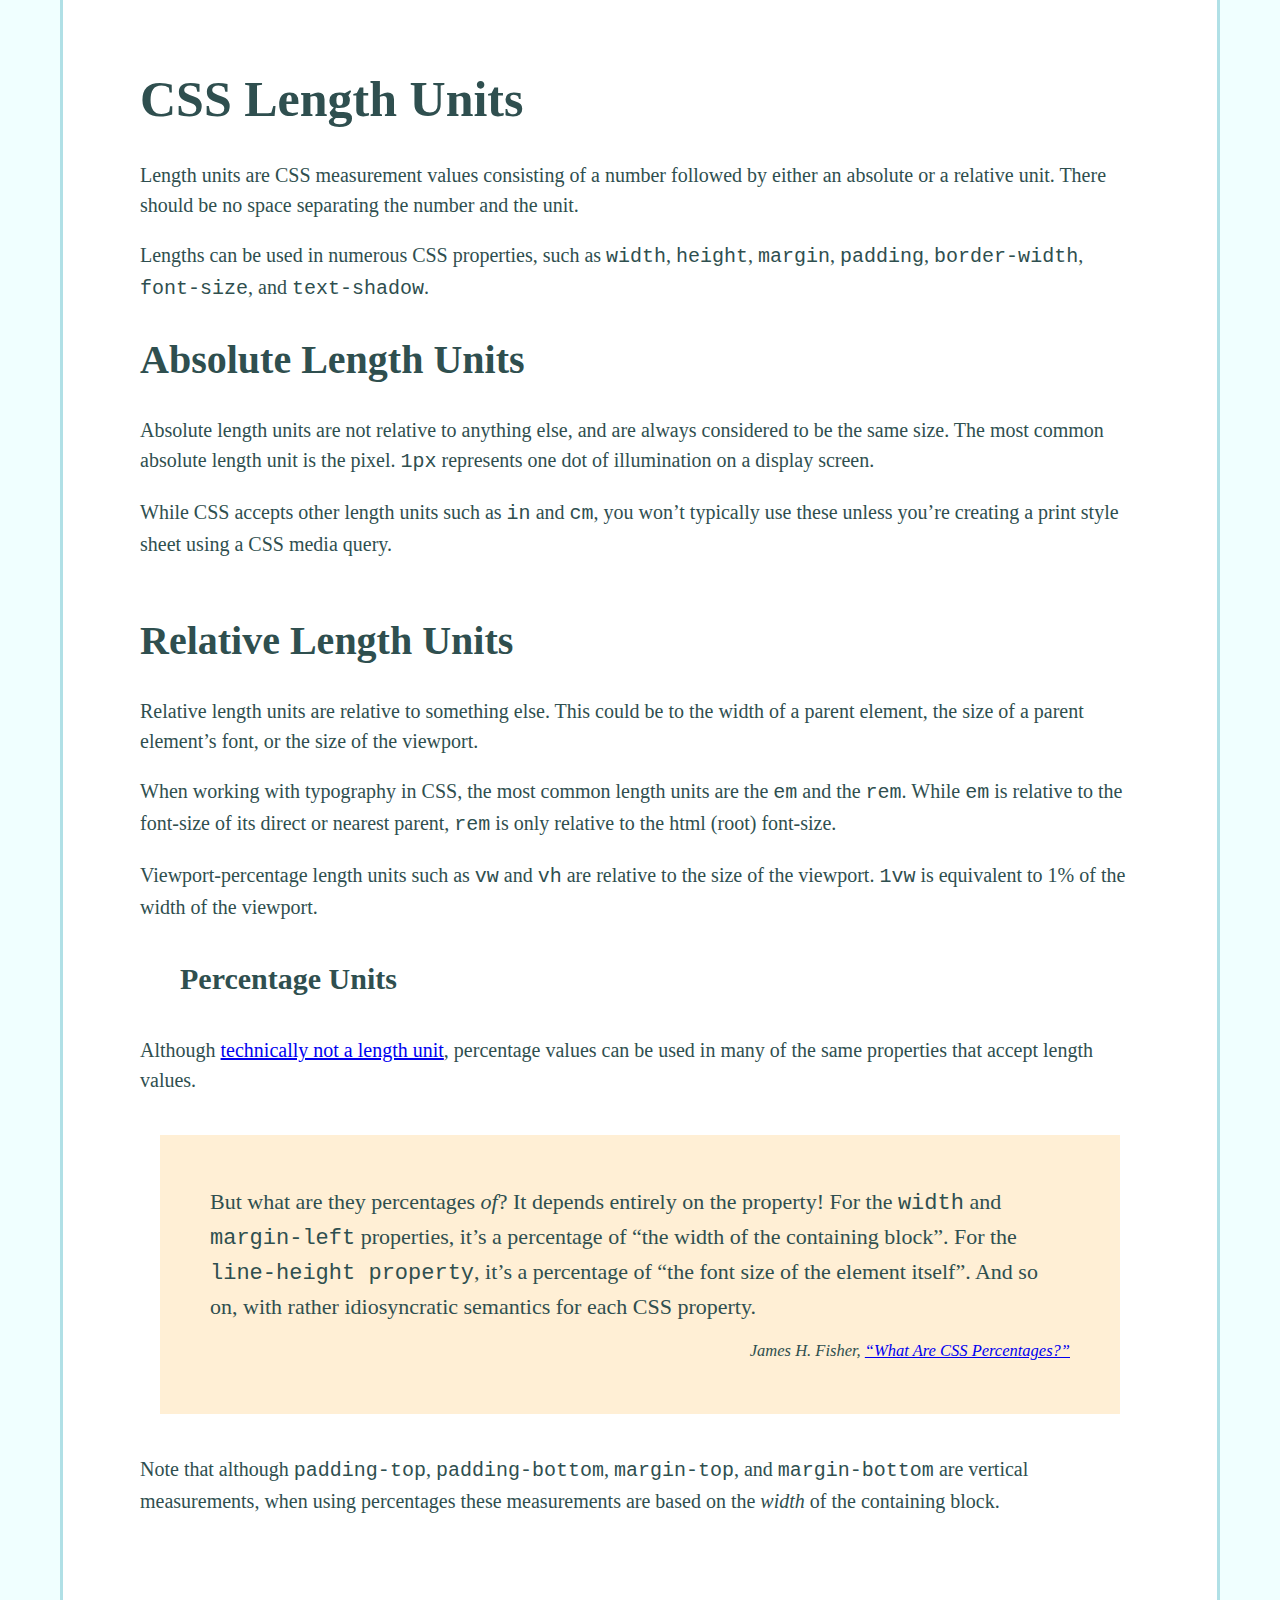
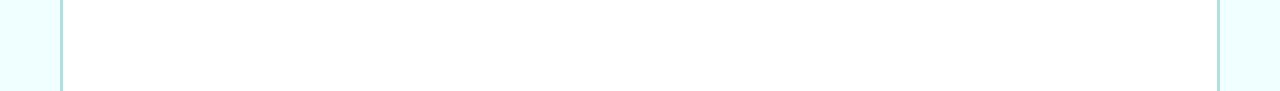
<file: Challenges/unit1-challenge/Unit2/Challenge1/index.html>
<!DOCTYPE html>
<html lang="en">
  <head>
    <meta charset="UTF-8" />
    <meta http-equiv="X-UA-Compatible" content="IE=edge" />
    <meta name="viewport" content="width=device-width, initial-scale=1.0" />
    <title>Practice CSS Length Units</title>
    <link rel="stylesheet" href="style.css" />
  </head>
  <body>
    <main>
      <article>
        <h1>CSS Length Units</h1>
        <p>
          Length units are CSS measurement values consisting of a number
          followed by either an absolute or a relative unit. There should be no
          space separating the number and the unit.
        </p>
        <p>
          Lengths can be used in numerous CSS properties, such as
          <code>width</code>, <code>height</code>, <code>margin</code>,
          <code>padding</code>, <code>border-width</code>,
          <code>font-size</code>, and <code>text-shadow</code>.
        </p>

        <section>
          <h2>Absolute Length Units</h2>
          <p>
            Absolute length units are not relative to anything else, and are
            always considered to be the same size. The most common absolute
            length unit is the pixel. <code>1px</code> represents one dot of
            illumination on a display screen.
          </p>
          <p>
            While CSS accepts other length units such as <code>in</code> and
            <code>cm</code>, you won’t typically use these unless you’re
            creating a print style sheet using a CSS media query.
          </p>
        </section>

        <section>
          <h2>Relative Length Units</h2>
          <p>
            Relative length units are relative to something else. This could be
            to the width of a parent element, the size of a parent element’s
            font, or the size of the viewport.
          </p>
          <p>
            When working with typography in CSS, the most common length units
            are the <code>em</code> and the <code>rem</code>. While
            <code>em</code> is relative to the font-size of its direct or
            nearest parent, <code>rem</code> is only relative to the html (root)
            font-size.
          </p>
          <p>
            Viewport-percentage length units such as <code>vw</code> and
            <code>vh</code> are relative to the size of the viewport.
            <code>1vw</code> is equivalent to 1% of the width of the viewport.
          </p>
          <h3>Percentage Units</h3>
          <p>
            Although
            <a href="https://developer.mozilla.org/en-US/docs/Web/CSS/length"
              >technically not a length unit</a
            >, percentage values can be used in many of the same properties that
            accept length values.
          </p>
          <blockquote>
            But what are they percentages <em>of</em>? It depends entirely on
            the property! For the <code>width</code> and
            <code>margin-left</code> properties, it’s a percentage of “the width
            of the containing block”. For the <code>line-height property</code>,
            it’s a percentage of “the font size of the element itself”. And so
            on, with rather idiosyncratic semantics for each CSS property.
            <cite
              >James H. Fisher,
              <a
                href="https://jameshfisher.com/2019/12/29/what-are-css-percentages/"
                >“What Are CSS Percentages?”</a
              ></cite
            >
          </blockquote>
          <p>
            Note that although <code>padding-top</code>,
            <code>padding-bottom</code>, <code>margin-top</code>, and
            <code>margin-bottom</code> are vertical measurements, when using
            percentages these measurements are based on the <em>width</em> of
            the containing block.
          </p>
        </section>
      </article>
    </main>
  </body>
</html>
</file>
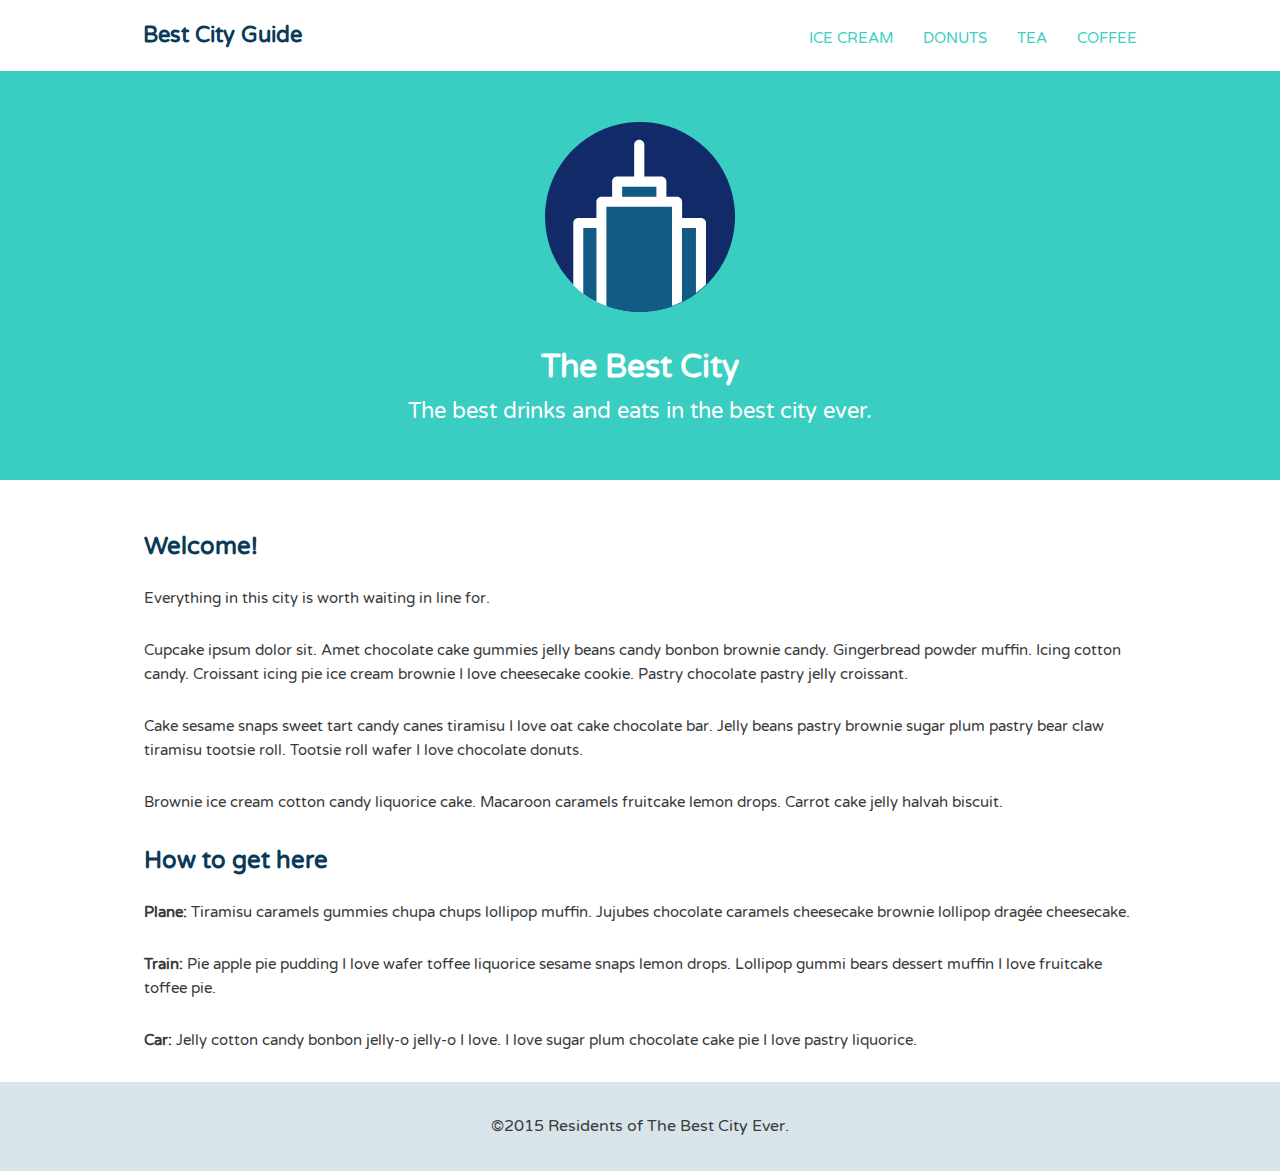
<file: Challenges/unit1-challenge/Unit2/3-building-a-layout-with-flexbox/1-navigation-bar-with-flexbox/final/index.html>
<!DOCTYPE html>
<html>
<head>
	<meta name="viewport" content="width=device-width, initial-scale=1.0">
	<title>Best City Guide</title>
	<link href='https://fonts.googleapis.com/css?family=Varela+Round' rel='stylesheet' type='text/css'>
	<link rel="stylesheet" href="css/base.css">
	<link rel="stylesheet" href="css/flexbox.css">
</head>
<body>
	
	<header class="main-header">
		<h1 class="name"><a href="#">Best City Guide</a></h1>
		<ul class="main-nav">
			<li><a href="#">ice cream</a></li>
			<li><a href="#">donuts</a></li>
			<li><a href="#">tea</a></li>
			<li><a href="#">coffee</a></li>
		</ul>
	</header><!--/.main-header-->   

	<div class="banner">
		<img class="logo" src="img/city-logo.svg" alt="City">
		<h1 class="headline">The Best City</h1>
		<span class="tagline">The best drinks and eats in the best city ever.</span>
	</div><!--/.banner-->
	
	<div class="row">		
		<div class="primary col">
			<h2>Welcome!</h2>
			<p>Everything in this city is worth waiting in line for.</p>
			<p>Cupcake ipsum dolor sit. Amet chocolate cake gummies jelly beans candy bonbon brownie candy. Gingerbread powder muffin. Icing cotton candy. Croissant icing pie ice cream brownie I love cheesecake cookie. Pastry chocolate pastry jelly croissant.</p>
			<p>Cake sesame snaps sweet tart candy canes tiramisu I love oat cake chocolate bar. Jelly beans pastry brownie sugar plum pastry bear claw tiramisu tootsie roll. Tootsie roll wafer I love chocolate donuts.</p>
			<p>Brownie ice cream cotton candy liquorice cake. Macaroon caramels fruitcake lemon drops. Carrot cake jelly halvah biscuit. </p>
		</div><!--/.primary-->
		
		<div class="secondary col">
			<h2>How to get here</h2>
			<p><strong>Plane: </strong>Tiramisu caramels gummies chupa chups lollipop muffin. Jujubes chocolate caramels cheesecake brownie lollipop drag&#233;e cheesecake.</p>
			<p><strong>Train: </strong>Pie apple pie pudding I love wafer toffee liquorice sesame snaps lemon drops. Lollipop gummi bears dessert muffin I love fruitcake toffee pie.</p>
			<p><strong>Car: </strong>Jelly cotton candy bonbon jelly-o jelly-o I love. I love sugar plum chocolate cake pie I love pastry liquorice.</p>
		</div><!--/.secondary-->
	</div>
	
	<footer class="main-footer">
		<span>&copy;2015 Residents of The Best City Ever.</span>
	</footer>
	
</body>
</html>
</file>
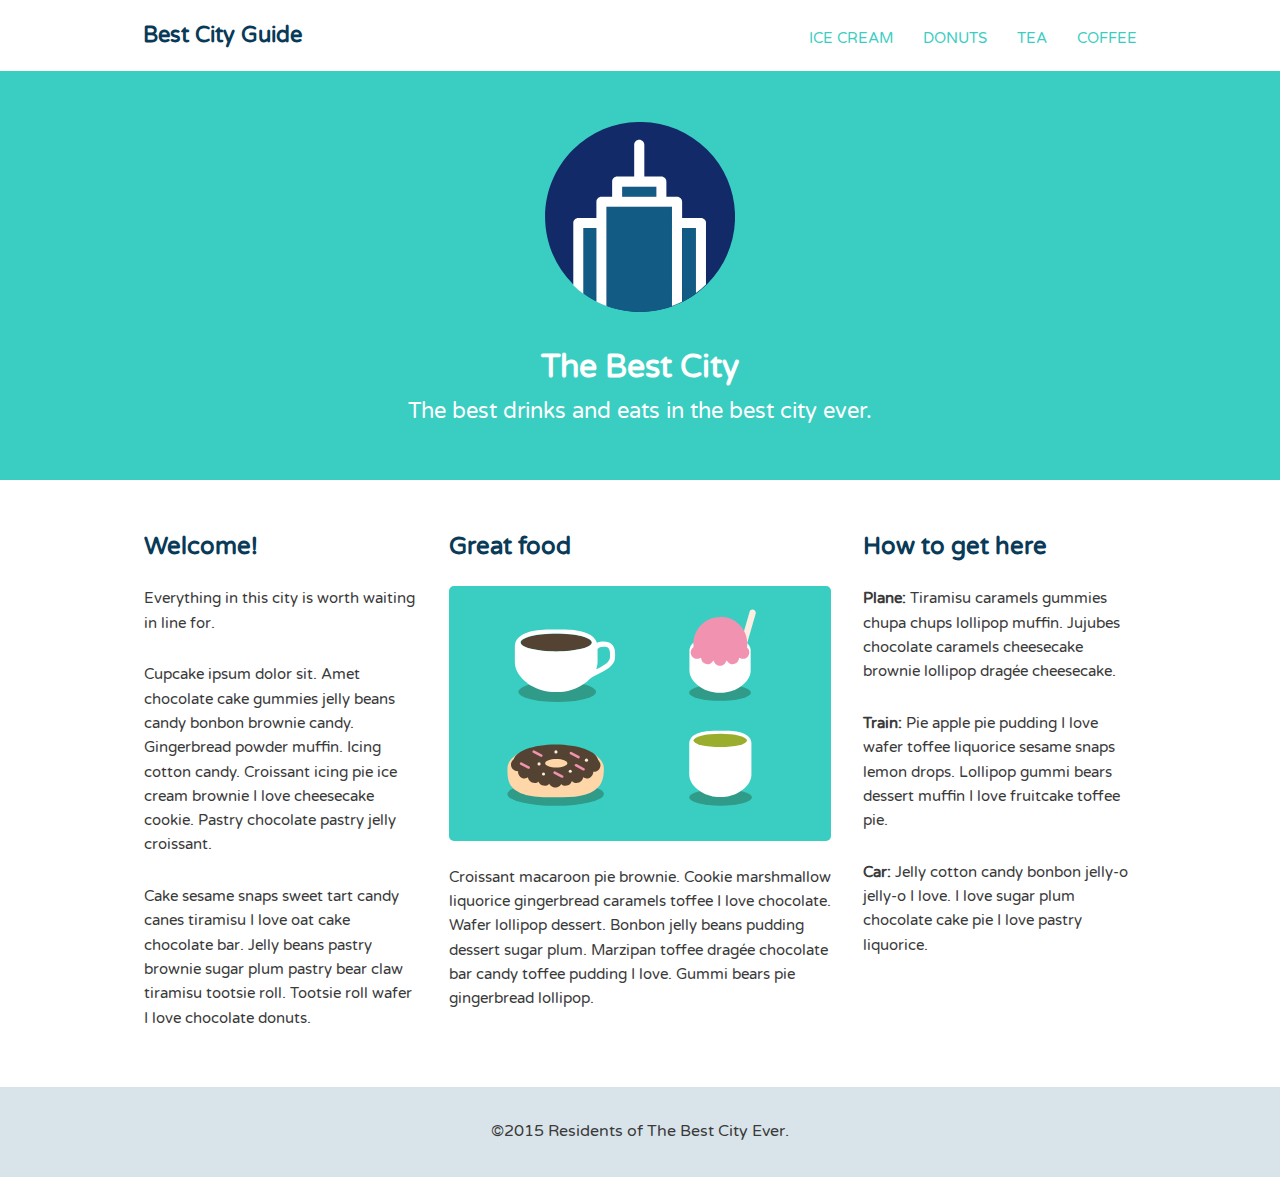
<file: Challenges/unit1-challenge/Unit2/3-building-a-layout-with-flexbox/3-three-column-layout-with-flexbox/final/index.html>
<!DOCTYPE html>
<html>
<head>
	<meta name="viewport" content="width=device-width, initial-scale=1.0">
	<title>Best City Guide</title>
	<link href='https://fonts.googleapis.com/css?family=Varela+Round' rel='stylesheet' type='text/css'>
	<link rel="stylesheet" href="css/base.css">
	<link rel="stylesheet" href="css/flexbox.css">
</head>
<body>
	
	<header class="main-header">
		<h1 class="name"><a href="#">Best City Guide</a></h1>
		<ul class="main-nav">
			<li><a href="#">ice cream</a></li>
			<li><a href="#">donuts</a></li>
			<li><a href="#">tea</a></li>
			<li><a href="#">coffee</a></li>
		</ul>
	</header><!--/.main-header-->   

	<div class="banner">
		<img class="logo" src="img/city-logo.svg" alt="City">
		<h1 class="headline">The Best City</h1>
		<span class="tagline">The best drinks and eats in the best city ever.</span>
	</div><!--/.banner-->
	
	<div class="row">		
		<div class="primary col">
			<h2>Great food</h2>
			<img class="feat-img" src="img/treats.svg" alt="Drinks and eats">
			<p>Croissant macaroon pie brownie. Cookie marshmallow liquorice gingerbread caramels toffee I love chocolate. Wafer lollipop dessert. Bonbon jelly beans pudding dessert sugar plum. Marzipan toffee drag&#233;e chocolate bar candy toffee pudding I love. Gummi bears pie gingerbread lollipop.</p>
		</div><!--/.primary-->
		
		<div class="secondary col">
			<h2>Welcome!</h2>
			<p>Everything in this city is worth waiting in line for.</p>
			<p>Cupcake ipsum dolor sit. Amet chocolate cake gummies jelly beans candy bonbon brownie candy. Gingerbread powder muffin. Icing cotton candy. Croissant icing pie ice cream brownie I love cheesecake cookie. Pastry chocolate pastry jelly croissant.</p>
			<p>Cake sesame snaps sweet tart candy canes tiramisu I love oat cake chocolate bar. Jelly beans pastry brownie sugar plum pastry bear claw tiramisu tootsie roll. Tootsie roll wafer I love chocolate donuts.</p>
		</div><!--/.secondary-->
		
		<div class="tertiary col">
			<h2>How to get here</h2>
			<p><strong>Plane: </strong>Tiramisu caramels gummies chupa chups lollipop muffin. Jujubes chocolate caramels cheesecake brownie lollipop drag&#233;e cheesecake.</p>
			<p><strong>Train: </strong>Pie apple pie pudding I love wafer toffee liquorice sesame snaps lemon drops. Lollipop gummi bears dessert muffin I love fruitcake toffee pie.</p>
			<p><strong>Car: </strong>Jelly cotton candy bonbon jelly-o jelly-o I love. I love sugar plum chocolate cake pie I love pastry liquorice.</p>
		</div><!--/.tertiary-->	
	</div>
	
	<footer class="main-footer">
		<span>&copy;2015 Residents of The Best City Ever.</span>
	</footer>
	
</body>
</html>
</file>
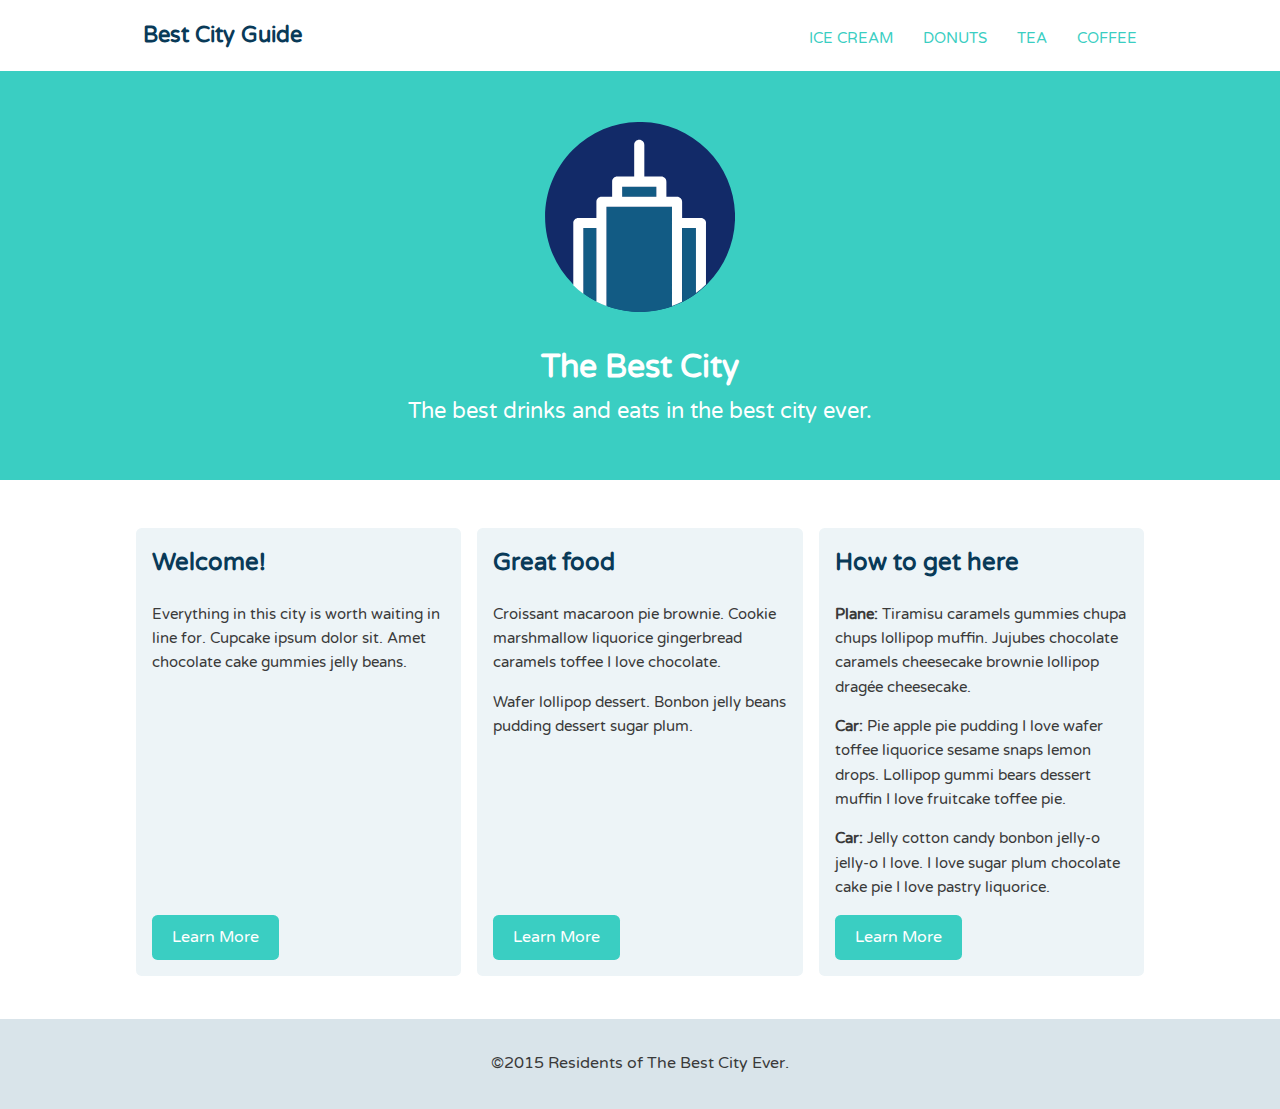
<file: Challenges/unit1-challenge/Unit2/3-building-a-layout-with-flexbox/4-aligning-items-to-bottom-of-column/final/index.html>
<!DOCTYPE html>
<html>
<head>
	<meta name="viewport" content="width=device-width, initial-scale=1.0">
	<title>Best City Guide</title>
	<link href='https://fonts.googleapis.com/css?family=Varela+Round' rel='stylesheet' type='text/css'>
	<link rel="stylesheet" href="css/base.css">
	<link rel="stylesheet" href="css/flexbox.css">
</head>
<body>
	
	<header class="main-header">
		<h1 class="name"><a href="#">Best City Guide</a></h1>
		<ul class="main-nav">
			<li><a href="#">ice cream</a></li>
			<li><a href="#">donuts</a></li>
			<li><a href="#">tea</a></li>
			<li><a href="#">coffee</a></li>
		</ul>
	</header><!--/.main-header-->   

	<div class="banner">
		<img class="logo" src="img/city-logo.svg" alt="City">
		<h1 class="headline">The Best City</h1>
		<span class="tagline">The best drinks and eats in the best city ever.</span>
	</div><!--/.banner-->
	
	<div class="row">
		<div class="primary col">
			<h2>Welcome!</h2>
			<p>Everything in this city is worth waiting in line for. Cupcake ipsum dolor sit. Amet chocolate cake gummies jelly beans.</p>
			<a class="button" href="#">Learn More</a>
		</div><!--/.primary-->
		
		<div class="secondary col">
			<h2>Great food</h2>
			<p>Croissant macaroon pie brownie. Cookie marshmallow liquorice gingerbread caramels toffee I love chocolate.</p>
			<p>Wafer lollipop dessert. Bonbon jelly beans pudding dessert sugar plum.</p>
			<a class="button" href="#">Learn More</a>
		</div><!--/.secondary-->
			
		<div class="tertiary col">
			<h2>How to get here</h2>
			<p><strong>Plane: </strong>Tiramisu caramels gummies chupa chups lollipop muffin. Jujubes chocolate caramels cheesecake brownie lollipop drag&#233;e cheesecake.</p>
			<p><strong>Car: </strong>Pie apple pie pudding I love wafer toffee liquorice sesame snaps lemon drops. Lollipop gummi bears dessert muffin I love fruitcake toffee pie.</p>
			<p><strong>Car: </strong>Jelly cotton candy bonbon jelly-o jelly-o I love. I love sugar plum chocolate cake pie I love pastry liquorice.</p>
			<a class="button" href="#">Learn More</a>
		</div><!--/.tertiary-->	
	</div>
	
	<footer class="main-footer">
		<span>&copy;2015 Residents of The Best City Ever.</span>
	</footer>
	
</body>
</html>
</file>
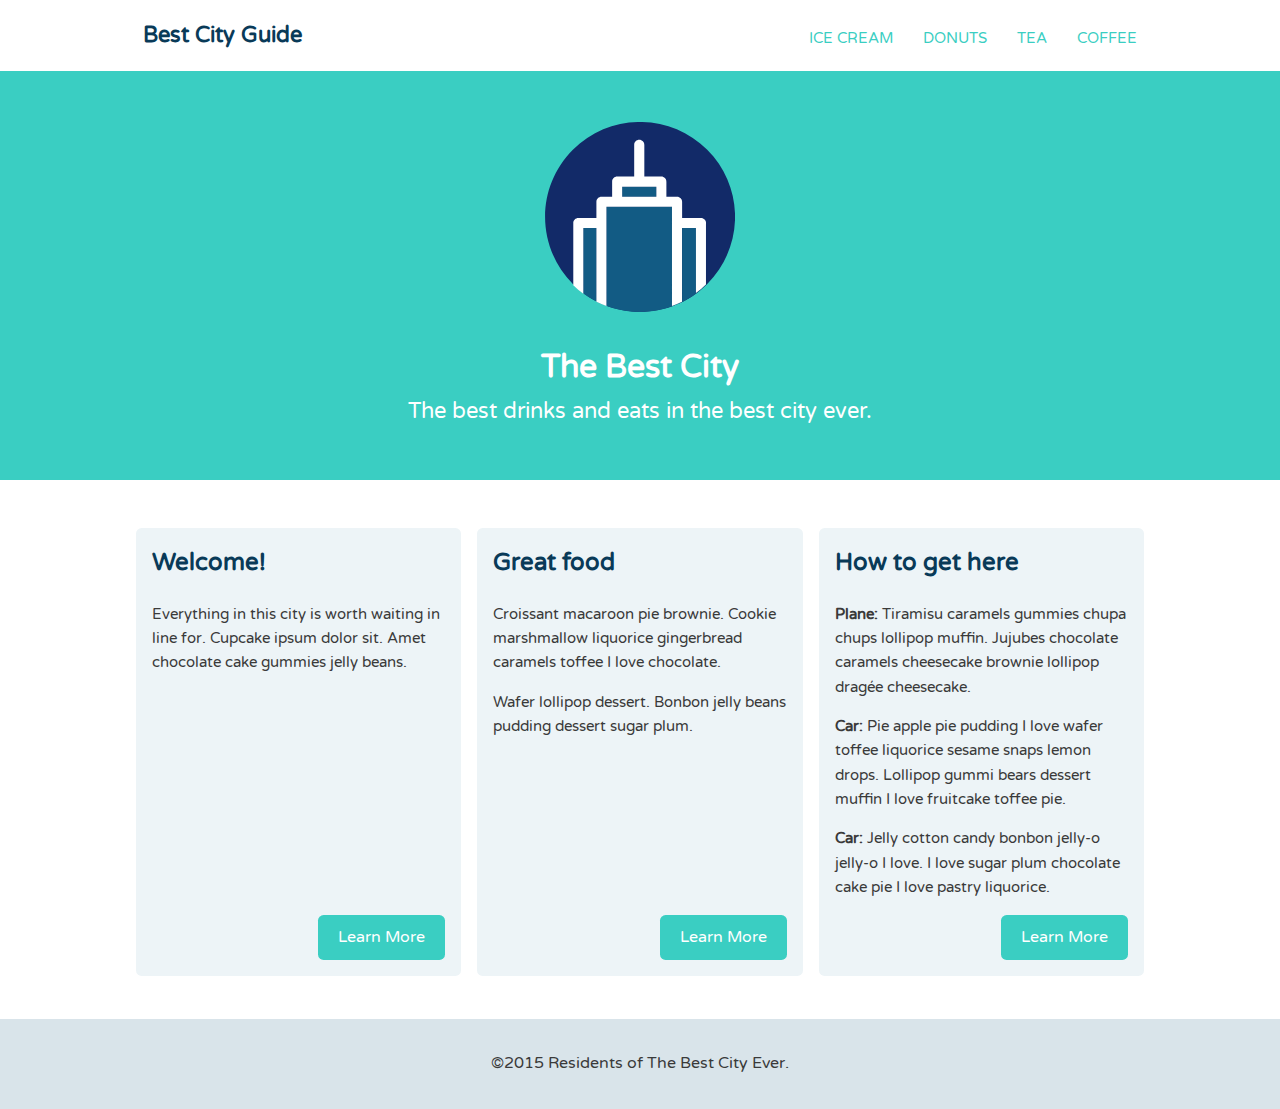
<file: Challenges/unit1-challenge/Unit2/3-building-a-layout-with-flexbox/4-aligning-items-to-bottom-of-column/start/index.html>
<!DOCTYPE html>
<html>
<head>
	<meta name="viewport" content="width=device-width, initial-scale=1.0">
	<title>Best City Guide</title>
	<link href='https://fonts.googleapis.com/css?family=Varela+Round' rel='stylesheet' type='text/css'>
	<link rel="stylesheet" href="css/base.css">
	<link rel="stylesheet" href="css/flexbox.css">
</head>
<body>
	
	<header class="main-header">
		<h1 class="name"><a href="#">Best City Guide</a></h1>
		<ul class="main-nav">
			<li><a href="#">ice cream</a></li>
			<li><a href="#">donuts</a></li>
			<li><a href="#">tea</a></li>
			<li><a href="#">coffee</a></li>
		</ul>
	</header><!--/.main-header-->   

	<div class="banner">
		<img class="logo" src="img/city-logo.svg" alt="City">
		<h1 class="headline">The Best City</h1>
		<span class="tagline">The best drinks and eats in the best city ever.</span>
	</div><!--/.banner-->
	
	<div class="row">		
		<div class="primary col">
			<h2>Welcome!</h2>
			<p>Everything in this city is worth waiting in line for. Cupcake ipsum dolor sit. Amet chocolate cake gummies jelly beans.</p>
			<a class="button" href="#">Learn More</a>
		</div><!--/.primary-->
		
		<div class="secondary col">
			<h2>Great food</h2>
			<p>Croissant macaroon pie brownie. Cookie marshmallow liquorice gingerbread caramels toffee I love chocolate.</p>
			<p>Wafer lollipop dessert. Bonbon jelly beans pudding dessert sugar plum.</p>
			<a class="button" href="#">Learn More</a>
		</div><!--/.secondary-->
			
		<div class="tertiary col">
			<h2>How to get here</h2>
			<p><strong>Plane: </strong>Tiramisu caramels gummies chupa chups lollipop muffin. Jujubes chocolate caramels cheesecake brownie lollipop drag&#233;e cheesecake.</p>
			<p><strong>Car: </strong>Pie apple pie pudding I love wafer toffee liquorice sesame snaps lemon drops. Lollipop gummi bears dessert muffin I love fruitcake toffee pie.</p>
			<p><strong>Car: </strong>Jelly cotton candy bonbon jelly-o jelly-o I love. I love sugar plum chocolate cake pie I love pastry liquorice.</p>
			<a class="button" href="#">Learn More</a>
		</div><!--/.tertiary-->	
	</div>
	
	<footer class="main-footer">
		<span>&copy;2015 Residents of The Best City Ever.</span>
	</footer>
	
</body>
</html>
</file>
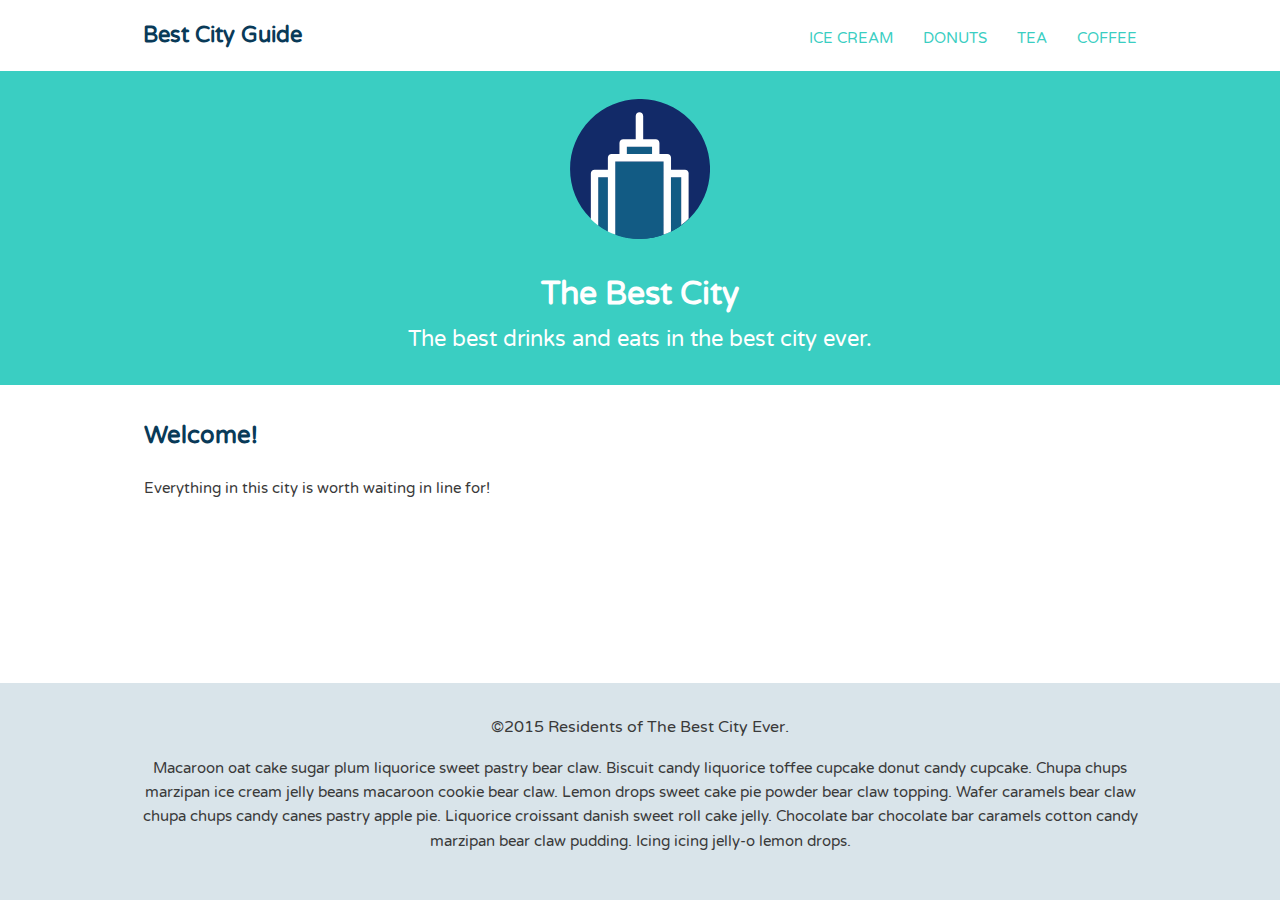
<file: Challenges/unit1-challenge/Unit2/3-building-a-layout-with-flexbox/5-sticky-footer-with-flexbox/final/index.html>
<!DOCTYPE html>
<html>
<head>
	<meta name="viewport" content="width=device-width, initial-scale=1.0">
	<title>Best City Guide</title>
	<link href='https://fonts.googleapis.com/css?family=Varela+Round' rel='stylesheet' type='text/css'>
	<link rel="stylesheet" href="css/base.css">
	<link rel="stylesheet" href="css/flexbox.css">
</head>
<body>
	
	<header class="main-header">
		<h1 class="name"><a href="#">Best City Guide</a></h1>
		<ul class="main-nav">
			<li><a href="#">ice cream</a></li>
			<li><a href="#">donuts</a></li>
			<li><a href="#">tea</a></li>
			<li><a href="#">coffee</a></li>
		</ul>
	</header><!--/.main-header-->   

	<div class="banner">
		<img class="logo" src="img/city-logo.svg" alt="City">
		<h1 class="headline">The Best City</h1>
		<span class="tagline">The best drinks and eats in the best city ever.</span>
	</div><!--/.banner-->
	
	<div class="row">		
		<div class="primary col">
			<h2>Welcome!</h2>
			<p>Everything in this city is worth waiting in line for!</p>
		</div><!--/.primary-->
	</div>
	
	<footer class="main-footer">
		<div class="footer-inner">
			<span>&copy;2015 Residents of The Best City Ever.</span>
			<p>Macaroon oat cake sugar plum liquorice sweet pastry bear claw. Biscuit candy liquorice toffee cupcake donut candy cupcake. Chupa chups marzipan ice cream jelly beans macaroon cookie bear claw. Lemon drops sweet cake pie powder bear claw topping. Wafer caramels bear claw chupa chups candy canes pastry apple pie. Liquorice croissant danish sweet roll cake jelly. Chocolate bar chocolate bar caramels cotton candy marzipan bear claw pudding. Icing icing jelly-o lemon drops.</p>
		</div>
	</footer>
	
</body>
</html>
</file>
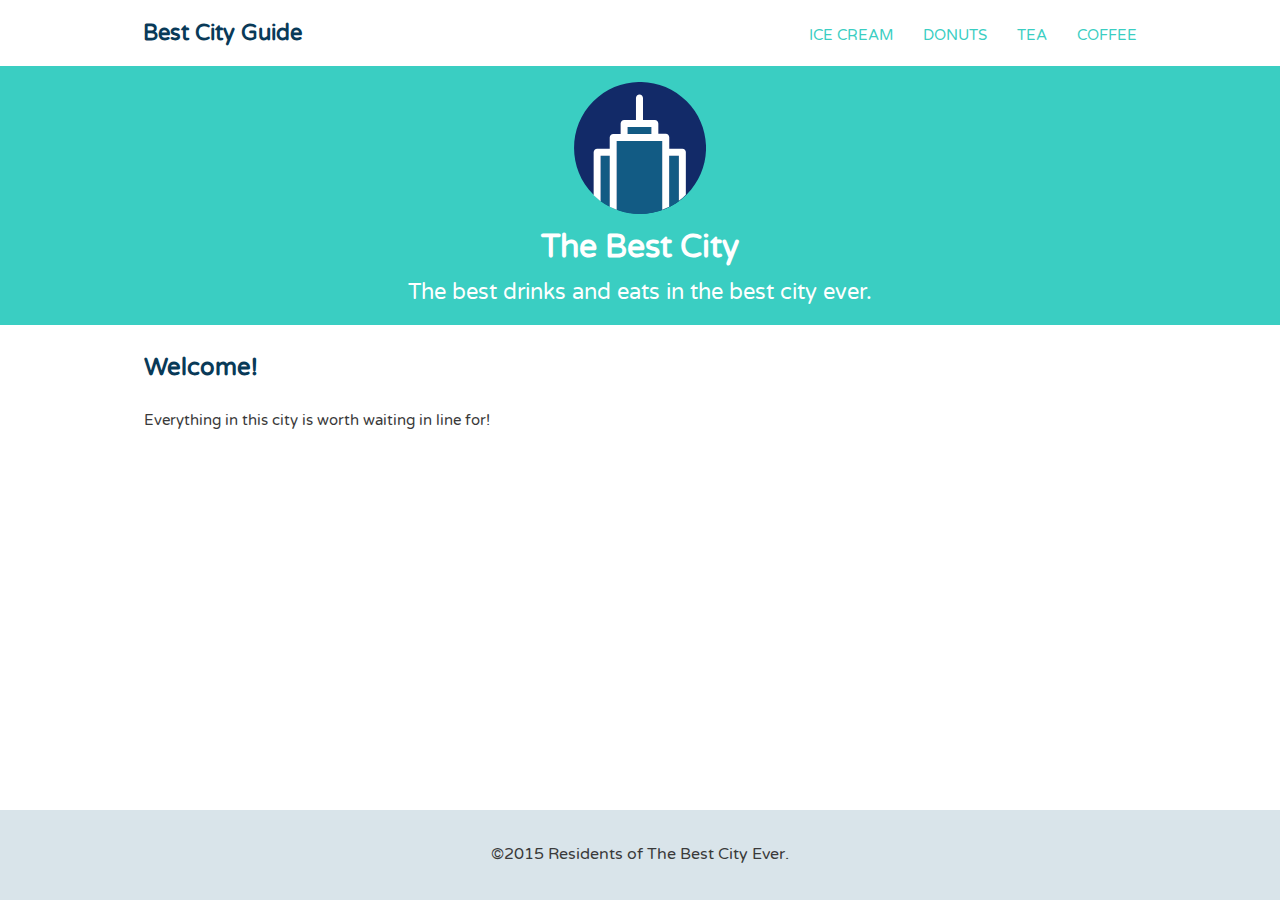
<file: Challenges/unit1-challenge/Unit2/3-building-a-layout-with-flexbox/5-sticky-footer-with-flexbox/start/index.html>
<!DOCTYPE html>
<html>
<head>
	<meta name="viewport" content="width=device-width, initial-scale=1.0">
	<title>Best City Guide</title>
	<link href='https://fonts.googleapis.com/css?family=Varela+Round' rel='stylesheet' type='text/css'>
	<link rel="stylesheet" href="css/base.css">
	<link rel="stylesheet" href="css/flexbox.css">
</head>
<body>
	
	<header class="main-header">
		<h1 class="name"><a href="#">Best City Guide</a></h1>
		<ul class="main-nav">
			<li><a href="#">ice cream</a></li>
			<li><a href="#">donuts</a></li>
			<li><a href="#">tea</a></li>
			<li><a href="#">coffee</a></li>
		</ul>
	</header><!--/.main-header-->   

	<div class="banner">
		<img class="logo" src="img/city-logo.svg" alt="City">
		<h1 class="headline">The Best City</h1>
		<span class="tagline">The best drinks and eats in the best city ever.</span>
	</div><!--/.banner-->
	
	<div class="row">		
		<div class="primary col">
			<h2>Welcome!</h2>
			<p>Everything in this city is worth waiting in line for!</p>
		</div><!--/.primary-->
	</div>
	
	<footer class="main-footer">
		<div class="footer-inner">
			<span>&copy;2015 Residents of The Best City Ever.</span>
		</div>
	</footer>
	
</body>
</html>
</file>
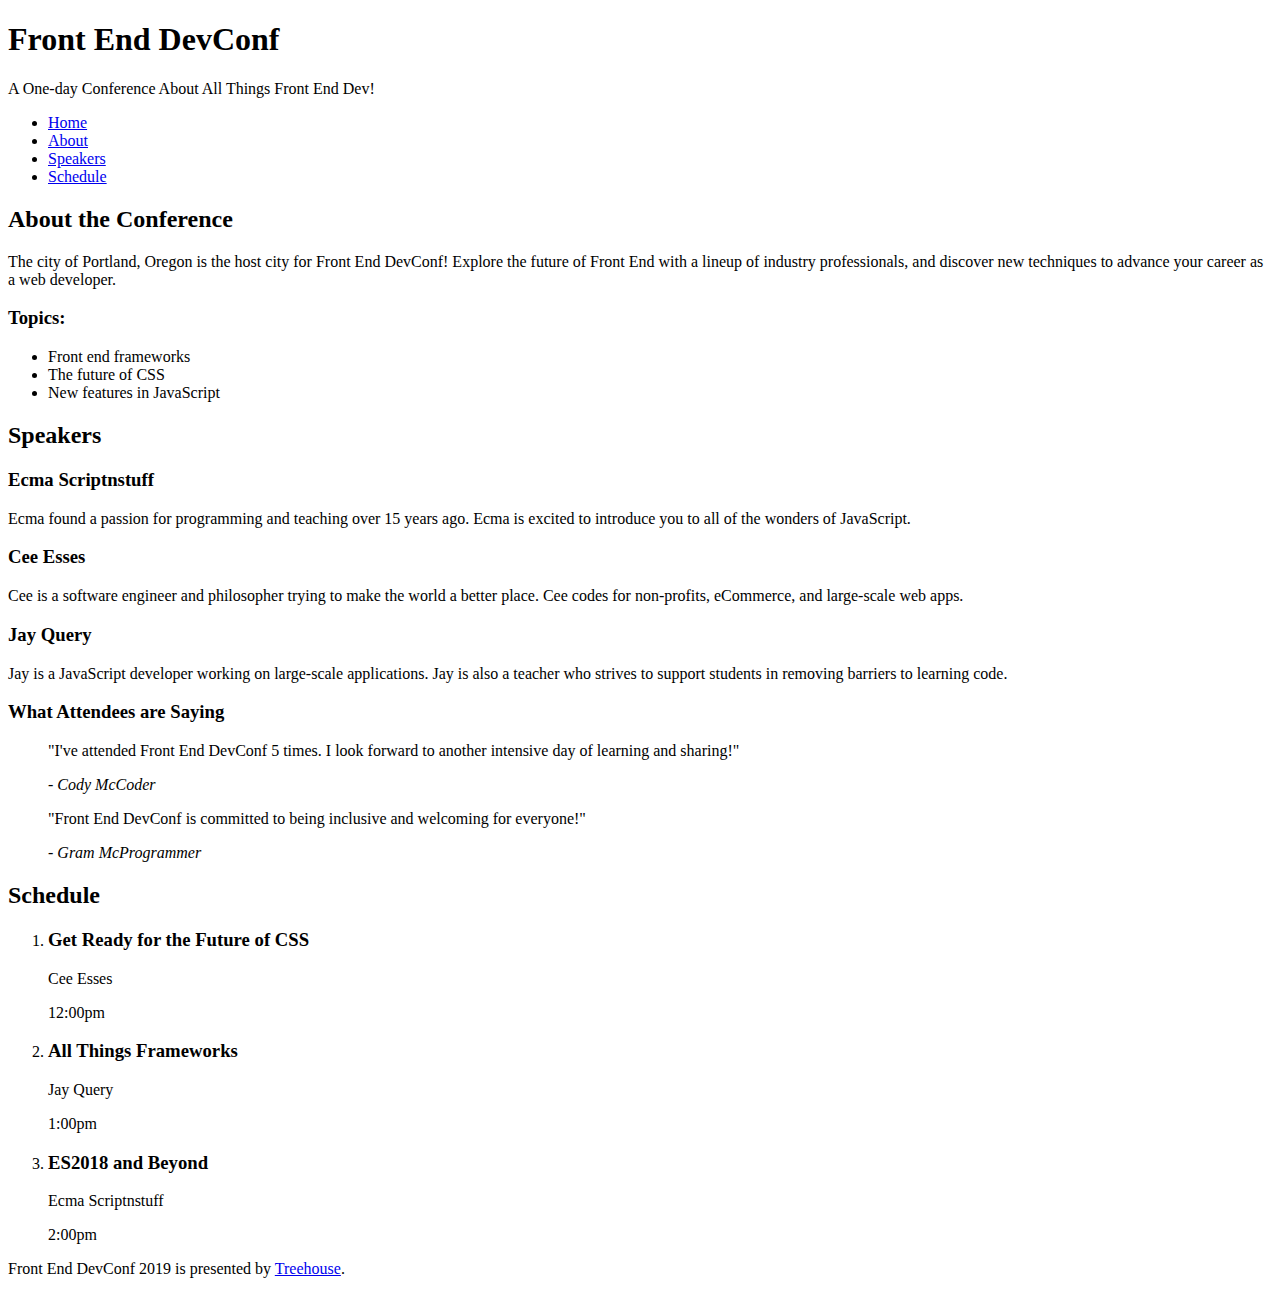
<file: Challenges/Challenge_Practice Structuring and Grouping Content.html>
<!DOCTYPE html>
<html>
  <head>
    <title>Front-End Web Development Starter Pack!</title>
  </head>
  <body>

    <header>
      <h1>Front End DevConf</h1>
        <p>A One-day Conference About All Things Front End Dev!</p>
        <nav>
          <ul>
              <li><a href="#">Home</a></li>
              <li><a href="#">About</a></li>
              <li><a href="#">Speakers</a></li>
              <li><a href="#">Schedule</a></li>
          </ul>  
      </nav>      
    </header>

    <main>
      <section>
        <h2>About the Conference</h2>
          <p>The city of Portland, Oregon is the host city for Front End DevConf! Explore the future of Front End with a lineup of industry professionals, and discover new techniques to advance your career as a web developer.</p>
          
          <h3>Topics:</h3>
            <ul>
              <li>Front end frameworks</li>
              <li>The future of CSS</li>
              <li>New features in JavaScript</li>
          </ul>
      </section>

      <section>
        <h2>Speakers</h2>

        <h3>Ecma Scriptnstuff</h3>
          <p>Ecma found a passion for programming and teaching over 15 years ago. Ecma is excited to introduce you to all of the wonders of JavaScript.</p>

        <h3>Cee Esses</h3>
          <p>Cee is a software engineer and philosopher trying to make the world a better place. Cee codes for non-profits, eCommerce, and large-scale  web apps.</p>

        <h3>Jay Query</h3>
          <p>Jay is a JavaScript developer working on large-scale applications. Jay is also a teacher who strives to support students in removing barriers to learning code.</p>
      </section>

      <aside>
        <h3>What Attendees are Saying</h3>
          <blockquote><p>"I've attended Front End DevConf 5 times. I look forward 
            to another intensive day of learning and sharing!"</p>
            <footer>- <cite>Cody McCoder</cite></footer>
          </blockquote>

          <blockquote>
            <p>"Front End DevConf is committed to being inclusive and welcoming for everyone!"</p>
            <footer>- <cite>Gram McProgrammer</cite></footer>
          </blockquote>
      </aside>
          
      <section>
        <h2>Schedule </h2>
        <ol>
          <li>
            <h3>Get Ready for the Future of CSS</h3>
            <p>Cee Esses</p>
            <span>12:00pm </span>
          </li>
          <li>
            <h3>All Things Frameworks</h3>
            <p>Jay Query</p>
            <span>1:00pm</span>
          </li>
          <li>
            <h3>ES2018 and Beyond</h3>
            <p>Ecma Scriptnstuff</p>
            <span>2:00pm</span>
          </li>
        </ol>
      </section>
    </main>
    
    <footer>
      <p>Front End DevConf 2019 is presented by <a href = 'http://teamtreehouse.com' target = '_blank'>Treehouse</a>.</p>
    </footer>

  </body>
</html>
</file>
<file: Challenges/unit1-challenge/Unit2/Challenge1/style.css>
/* 1. set the root font size to 1.25 times its original size.
        use a relative font measurement to accomplish this. 
        ANSWER: font-size: 1.25em;*/
html {
  font-size: 1.25em;
}
/* 2. set the line height to 1.5 times (or 150%) of the height of 
        the body text. use a relative measurement to accomplish this. 
        ANSWER: line-height: 1.5; are prefered based on child elements inheriting*/
body {
  padding: 0;
  margin: 0;
  background-color: azure;
  color: darkslategrey;
  font-family: Georgia, "Times New Roman", Times, serif;
  line-height: 1.5;
}
/* 3. for the main element
  
        - set the width to 80% of its parent element
        - set a max width of 1000px using an absolute measurement
        - set a min height of 100% of the height of the viewport ANSWER: min-height: 100vh 
        - use the margin property to center the main element
          (don’t add margin to the top or bottom.)
        - apply the following padding:
          - 3% on the top
          - 6% on the left and right
          - 9% on the bottom
        - apply a 3px powderblue border to the left and right sides */
main {
  background-color: white;
  width: 80%;
  max-width: 1000px;
  min-height: 100vh;
  margin: 0 auto;
  padding: 3% 6% 9% 6%;
  border-left: 3px solid powderblue;
  border-right: 3px solid powderblue;
}
/* 4. apply margin to the bottom of the section element.
        the margin should be 3 times the size of the root font size. */
section {
  margin-bottom: 3rem;
}
/* 5. set the line height to 1.1 times (or 110%) of the height of 
        the body text. use a relative measurement to accomplish this. */
h1,
h2,
h3 {
  line-height: 1.1;
}
/* 6. set the h1 font size to 2.5 times the root font size. */
h1 {
  font-size: 2.5rem;
}
/* 7. set the h2 font size to twice the root font size. */
h2 {
  font-size: 2rem;
}
/* 8. for the h3 element

        -  set the font size to 1.5 times the root font size.
        -  set the top margin to twice the root font size. */
h3 {
  font-size: 1.5rem;
  margin: 2rem;
}
code {
  font-family: "Courier New", Courier, monospace;
}
/* 9. for the blockquote element 
  
        - set the padding to 5% of the size of its parent element
        - set the top and bottom margin to twice the root font size
        - set the left and right margin to equal the root font size
        - set the font size of the blockquote to 1.1 times the size
          of the parent element’s text. In other words, don’t refer
          to the root font size. */
blockquote {
  background-color: papayawhip;
  padding: 5%;
  margin: 2rem 1rem;
  font-size: 1.1em;
}
/* 10. for the cite element
  
         - set the top margin to equal the size of the parent element’s text
         - set the font size of the blockquote to .75 times the size
           of the parent element’s text. 
            
           In both cases, don’t refer to the root font size */
cite {
  display: block;
  text-align: right;
  margin-top: 1em;
  font-size: 0.75em;
}
</file>
<file: Challenges/unit1-challenge/Unit2/3-building-a-layout-with-flexbox/1-navigation-bar-with-flexbox/final/css/base.css>
/* ================================= 
  Base Element Styles
==================================== */

* {
	box-sizing: border-box;
}
body {
	font-family: 'Varela Round', sans-serif;
	line-height: 1.6;
	color: #3a3a3a;
	margin: 0;
}
ul {
  margin: 0;
  padding: 0;
  list-style: none;
}
p {
	font-size: .95em;
	margin-bottom: 1.8em;
}
h2,
h3,
a {
	color: #093a58;
}
h2,
h3 {
	margin-top: 0;
}
a {
	text-decoration: none;
}
img {
	max-width: 100%;
}

/* ================================= 
  Base Layout Styles
==================================== */

/* ---- Navigation ---- */

.name {
	font-size: 1.35em;
	margin: 0;
}
.main-nav {
	margin-top: 5px;
}
.name a,
.main-nav a {
	text-align: center;
	display: block;
	padding: 10px 15px;
}
.main-nav a {
	font-size: .95em;
	color: #3acec2;
	text-transform: uppercase;
}
.main-nav a:hover {
	color: #093a58;
}

/* ---- Layout Containers ---- */

.main-header {
	padding-top: .5em;
	padding-bottom: .5em;
}
.banner,
.main-footer {
	text-align: center;
}
.banner {
	color: #fff;
	background: #3acec2;
	padding: 3.2em 0;
	margin-bottom: 48px;
}
.col {
	padding-right: 1em;
	padding-left: 1em;
}
.main-footer {
	background: #d9e4ea;
	padding: 2em 0;
	margin-top: 30px;
}

/* ---- Page Elements ---- */

.logo {
	width: 190px;
}
.headline {
	margin-bottom: 0;
}
.feat-img {
	border-radius: 5px;
}

/* ================================= 
  Media Queries
==================================== */

@media (min-width: 769px) {
	.main-header,
	.row {
		width: 80%;
		margin: 0 auto;
		max-width: 1150px;
	}
	.tagline {
		font-size: 1.4em;
	}
}
</file>
<file: Challenges/unit1-challenge/Unit2/3-building-a-layout-with-flexbox/1-navigation-bar-with-flexbox/final/css/flexbox.css>
/* ================================= 
  Media Queries
==================================== */

@media (min-width: 769px) {

	.main-header,
	.main-nav {
		display: flex;
	}
	.main-header {
		flex-direction: column;
		align-items: center;
	}

}

@media (min-width: 1025px) {

	.main-header {
		flex-direction: row;
		justify-content: space-between;
	}

}
</file>
<file: Challenges/unit1-challenge/Unit2/3-building-a-layout-with-flexbox/3-three-column-layout-with-flexbox/final/css/base.css>
/* ================================= 
  Base Element Styles
==================================== */

* {
	box-sizing: border-box;
}
body {
	font-family: 'Varela Round', sans-serif;
	line-height: 1.6;
	color: #3a3a3a;
	margin: 0;
}
ul {
  margin: 0;
  padding: 0;
  list-style: none;
}
p {
	font-size: .95em;
	margin-bottom: 1.8em;
}
h2,
h3,
a {
	color: #093a58;
}
h2,
h3 {
	margin-top: 0;
}
a {
	text-decoration: none;
}
img {
	max-width: 100%;
}

/* ================================= 
  Base Layout Styles
==================================== */

/* ---- Navigation ---- */

.name {
	font-size: 1.35em;
	margin: 0;
}
.main-nav {
	margin-top: 5px;
}
.name a,
.main-nav a {
	text-align: center;
	display: block;
	padding: 10px 15px;
}
.main-nav a {
	font-size: .95em;
	color: #3acec2;
	text-transform: uppercase;
}
.main-nav a:hover {
	color: #093a58;
}

/* ---- Layout Containers ---- */

.main-header {
	padding-top: .5em;
	padding-bottom: .5em;
}
.banner,
.main-footer {
	text-align: center;
}
.banner {
	color: #fff;
	background: #3acec2;
	padding: 3.2em 0;
	margin-bottom: 48px;
}
.col {
	padding-right: 1em;
	padding-left: 1em;
}
.main-footer {
	background: #d9e4ea;
	padding: 2em 0;
	margin-top: 30px;
}

/* ---- Page Elements ---- */

.logo {
	width: 190px;
}
.headline {
	margin-bottom: 0;
}
.feat-img {
	border-radius: 5px;
}

/* ================================= 
  Media Queries
==================================== */

@media (min-width: 769px) {
	.main-header,
	.row {
		width: 90%;
		margin: 0 auto;
	}
	.tagline {
		font-size: 1.4em;
	}
}
@media (min-width: 1025px) {
	.main-header,
	.row {
		width: 80%;
		max-width: 1150px;
	}
}
</file>
<file: Challenges/unit1-challenge/Unit2/3-building-a-layout-with-flexbox/3-three-column-layout-with-flexbox/final/css/flexbox.css>
/* ================================= 
  Media Queries
==================================== */

@media (min-width: 769px) {

	.main-header,
	.main-nav,
	.row {
		display: flex;
	}

	.main-header {
		flex-direction: column;
		align-items: center;
	}

	.col {
		flex: 1 50%;
	}

	.row {
		flex-wrap: wrap;
	}


	.secondary {
		order: -1;
	}

}

@media (min-width: 1025px) {

	.main-header {
		flex-direction: row;
		justify-content: space-between;
	}

	.col {
		flex-basis: 0;
	}

	.primary {
		flex-grow: 1.4;
	}

}
</file>
<file: Challenges/unit1-challenge/Unit2/3-building-a-layout-with-flexbox/4-aligning-items-to-bottom-of-column/final/css/base.css>
/* ================================= 
  Base Element Styles
==================================== */

* {
	box-sizing: border-box;
}
body {
	font-family: 'Varela Round', sans-serif;
	line-height: 1.6;
	color: #3a3a3a;
	margin: 0;
}
ul {
  margin: 0;
  padding: 0;
  list-style: none;
}
p {
	font-size: .95em;
	margin: 0 0 1em 0;
}
h2,
h3,
a {
	color: #093a58;
}
h2,
h3 {
	margin: 0 0 .8em 0;
}
a {
	text-decoration: none;
}
img {
	max-width: 100%;
}

/* ================================= 
  Base Layout Styles
==================================== */

/* ---- Navigation ---- */

.name {
	font-size: 1.35em;
	margin: 0;
}
.main-nav {
	margin-top: 5px;
}
.name a,
.main-nav a {
	text-align: center;
	display: block;
	padding: 10px 15px;
}
.main-nav a {
	font-size: .95em;
	color: #3acec2;
	text-transform: uppercase;
}
.main-nav a:hover {
	color: #093a58;
}

/* ---- Layout Containers ---- */

.main-header {
	padding-top: .5em;
	padding-bottom: .5em;
}
.banner,
.main-footer {
	text-align: center;
}
.banner {
	color: #fff;
	background: #3acec2;
	padding: 3.2em 0;
	margin-bottom: 48px;
}
.col {
	padding: 1em;
	background: #edf4f7;
	border-radius: .35em;
	margin: 0 .5em .8em;
}
.main-footer {
	background: #d9e4ea;
	padding: 2em 0;
	margin-top: 30px;
}

/* ---- Page Elements ---- */

.logo {
	width: 190px;
}
.headline {
	margin-bottom: 0;
}
.feat-img {
	border-radius: 5px;
}
.button {
	color: #fff;
	text-align: center;
	padding: .625em 1.25em;
	background: #3acec2;
	border-radius: .35em;
}

/* ================================= 
  Media Queries
==================================== */

@media (min-width: 769px) {
	.main-header,
	.row {
		width: 90%;
		margin: 0 auto;
	}
	.tagline {
		font-size: 1.4em;
	}
}
@media (min-width: 1025px) {
	.main-header,
	.row {
		width: 80%;
		max-width: 1150px;
	}
}
</file>
<file: Challenges/unit1-challenge/Unit2/3-building-a-layout-with-flexbox/4-aligning-items-to-bottom-of-column/final/css/flexbox.css>
/* ================================= 
  Media Queries
==================================== */

@media (min-width: 769px) {

	.main-header,
	.main-nav,
	.row {
		display: flex;
	}

	.main-header {
		flex-direction: column;
		align-items: center;
	}

	.col {
		flex: 1;
	
		display: flex;
		flex-direction: column;
	}

	.button {
		margin-top: auto;
		align-self: flex-start; /* flex-end */
	}

}

@media (min-width: 1025px) {

	.main-header {
		flex-direction: row;
		justify-content: space-between;
	}

}
</file>
<file: Challenges/unit1-challenge/Unit2/3-building-a-layout-with-flexbox/4-aligning-items-to-bottom-of-column/start/css/base.css>
/* ================================= 
  Base Element Styles
==================================== */

* {
	box-sizing: border-box;
}
body {
	font-family: 'Varela Round', sans-serif;
	line-height: 1.6;
	color: #3a3a3a;
	margin: 0;
}
ul {
  margin: 0;
  padding: 0;
  list-style: none;
}
p {
	font-size: .95em;
	margin: 0 0 1em 0;
}
h2,
h3,
a {
	color: #093a58;
}
h2,
h3 {
	margin: 0 0 .8em 0;
}
a {
	text-decoration: none;
}
img {
	max-width: 100%;
}

/* ================================= 
  Base Layout Styles
==================================== */

/* ---- Navigation ---- */

.name {
	font-size: 1.35em;
	margin: 0;
}
.main-nav {
	margin-top: 5px;
}
.name a,
.main-nav a {
	text-align: center;
	display: block;
	padding: 10px 15px;
}
.main-nav a {
	font-size: .95em;
	color: #3acec2;
	text-transform: uppercase;
}
.main-nav a:hover {
	color: #093a58;
}

/* ---- Layout Containers ---- */

.main-header {
	padding-top: .5em;
	padding-bottom: .5em;
}
.banner,
.main-footer {
	text-align: center;
}
.banner {
	color: #fff;
	background: #3acec2;
	padding: 3.2em 0;
	margin-bottom: 48px;
}
.col {
	padding: 1em;
	background: #edf4f7;
	border-radius: .35em;
	margin: 0 .5em .8em;
}
.main-footer {
	background: #d9e4ea;
	padding: 2em 0;
	margin-top: 30px;
}

/* ---- Page Elements ---- */

.logo {
	width: 190px;
}
.headline {
	margin-bottom: 0;
}
.feat-img {
	border-radius: 5px;
}
.button {
	color: #fff;
	text-align: center;
	padding: .625em 1.25em;
	background: #3acec2;
	border-radius: .35em;
}

/* ================================= 
  Media Queries
==================================== */

@media (min-width: 769px) {
	.main-header,
	.row {
		width: 90%;
		margin: 0 auto;
	}
	.tagline {
		font-size: 1.4em;
	}
}
@media (min-width: 1025px) {
	.main-header,
	.row {
		width: 80%;
		max-width: 1150px;
	}
}
</file>
<file: Challenges/unit1-challenge/Unit2/3-building-a-layout-with-flexbox/4-aligning-items-to-bottom-of-column/start/css/flexbox.css>
/* ================================= 
  Media Queries
==================================== */

@media (min-width: 769px) {
  .main-header,
  .main-nav,
  .row,
  .col {
    display: flex;
  }

  .main-header {
    flex-direction: column;
    align-items: center;
  }

  .col {
    flex: 1;
    flex-direction: column;
  }

  .button {
    margin-top: auto;
    align-self: flex-end;
  }
}

@media (min-width: 1025px) {
  .main-header {
    flex-direction: row;
    justify-content: space-between;
  }
}
</file>
<file: Challenges/unit1-challenge/Unit2/3-building-a-layout-with-flexbox/5-sticky-footer-with-flexbox/final/css/base.css>
/* ================================= 
  Base Element Styles
==================================== */

* {
	box-sizing: border-box;
}
body {
	font-family: 'Varela Round', sans-serif;
	line-height: 1.6;
	color: #3a3a3a;
	margin: 0;
}
ul {
  margin: 0;
  padding: 0;
  list-style: none;
}
p {
	font-size: .95em;
}
h2,
h3,
a {
	color: #093a58;
}
h2,
h3 {
	margin-top: 0;
}
a {
	text-decoration: none;
}
img {
	max-width: 100%;
}

/* ================================= 
  Base Layout Styles
==================================== */

/* ---- Navigation ---- */

.name {
	font-size: 1.35em;
	margin: 0;
}
.main-nav {
	margin-top: 5px;
}
.name a,
.main-nav a {
	text-align: center;
	display: block;
	padding: 10px 15px;
}
.main-nav a {
	font-size: .95em;
	color: #3acec2;
	text-transform: uppercase;
}
.main-nav a:hover {
	color: #093a58;
}

/* ---- Layout Containers ---- */

.main-header {
	padding-top: .5em;
	padding-bottom: .5em;
}
.banner,
.main-footer {
	text-align: center;
}
.banner {
	color: #fff;
	background: #3acec2;
	padding: 1.8em 0;
	margin-bottom: 32px;
}
.col {
	padding-right: 1em;
	padding-left: 1em;
}
.main-footer {
	background: #d9e4ea;
	padding: 2em 0;
	margin-top: 30px;
}

/* ---- Page Elements ---- */

.logo {
	width: 140px;
}
.headline {
	margin-bottom: 0;
}
.feat-img {
	border-radius: 5px;
}

/* ================================= 
  Media Queries
==================================== */

@media (min-width: 769px) {
	.main-header,
	.row,
  .footer-inner{
		width: 80%;
		margin: 0 auto;
		max-width: 1150px;
	}
	.tagline {
		font-size: 1.4em;
	}
}
</file>
<file: Challenges/unit1-challenge/Unit2/3-building-a-layout-with-flexbox/5-sticky-footer-with-flexbox/final/css/flexbox.css>
/* ================================= 
  Base Styles
==================================== */

body {
	display: flex;
	flex-direction: column;
	min-height: 100vh;
}

.row {
	flex: 1;
}

/* ================================= 
  Media Queries
==================================== */

@media (min-width: 769px) {

	.main-header,
	.main-nav {
		display: flex;
	}
	.main-header {
		flex-direction: column;
		align-items: center;
	}

}

@media (min-width: 1025px) {

	.main-header {
		flex-direction: row;
		justify-content: space-between;
	}

}
</file>
<file: Challenges/unit1-challenge/Unit2/3-building-a-layout-with-flexbox/5-sticky-footer-with-flexbox/start/css/base.css>
/* ================================= 
  Base Element Styles
==================================== */

* {
	box-sizing: border-box;
}
body {
	font-family: 'Varela Round', sans-serif;
	line-height: 1.6;
	color: #3a3a3a;
	margin: 0;
}
ul {
  margin: 0;
  padding: 0;
  list-style: none;
}
p {
	font-size: .95em;
}
h2,
h3,
a {
	color: #093a58;
}
h1,
h2,
h3 {
	margin-top: 0;
}
a {
	text-decoration: none;
}
img {
	max-width: 100%;
}

/* ================================= 
  Base Layout Styles
==================================== */

/* ---- Navigation ---- */

.name {
	font-size: 1.35em;
	margin: 0;
}
.main-nav {
	margin-top: 5px;
}
.name a,
.main-nav a {
	text-align: center;
	display: block;
	padding: 10px 15px;
}
.main-nav a {
	font-size: .95em;
	color: #3acec2;
	text-transform: uppercase;
}
.main-nav a:hover {
	color: #093a58;
}

/* ---- Layout Containers ---- */

.main-header {
	padding-top: .35em;
	padding-bottom: .35em;
}
.banner,
.main-footer {
	text-align: center;
}
.banner {
	color: #fff;
	background: #3acec2;
	padding: 1em 0;
	margin-bottom: 24px;
}
.col {
	padding-right: 1em;
	padding-left: 1em;
}
.main-footer {
	background: #d9e4ea;
	padding: 2em 0;
	margin-top: 30px;
}

/* ---- Page Elements ---- */

.logo {
	width: 132px;
}
.headline {
	margin-bottom: 0;
}
.feat-img {
	border-radius: 5px;
}

/* ================================= 
  Media Queries
==================================== */

@media (min-width: 769px) {
	.main-header,
	.row,
  .footer-inner{
		width: 80%;
		margin: 0 auto;
		max-width: 1150px;
	}
	.tagline {
		font-size: 1.4em;
	}
}
</file>
<file: Challenges/unit1-challenge/Unit2/3-building-a-layout-with-flexbox/5-sticky-footer-with-flexbox/start/css/flexbox.css>
/* ================================= 
  Base Styles
==================================== */
body {
  display: flex;
  flex-direction: column;
  min-height: 100vh;
}

.row {
  flex: 1;
}
/* ================================= 
  Media Queries
==================================== */

@media (min-width: 769px) {
  .main-header,
  .main-nav {
    display: flex;
  }
  .main-header {
    flex-direction: column;
    align-items: center;
  }
}

@media (min-width: 1025px) {
  .main-header {
    flex-direction: row;
    justify-content: space-between;
  }
}
</file>
